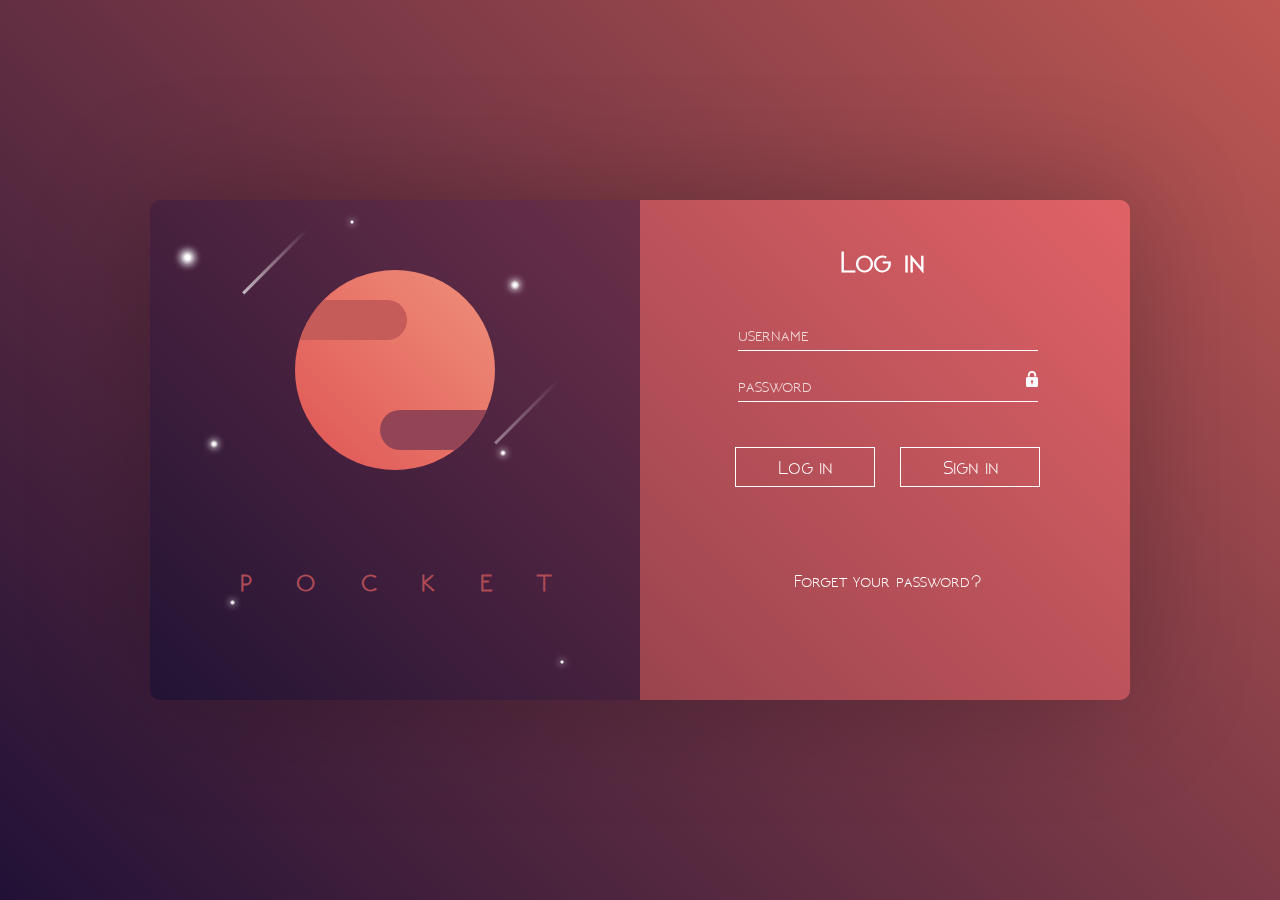
<file: web/Chrome/login&sign/index.html>
<!DOCTYPE html>
<html lang="en">

<head>
    <meta charset="UTF-8">
    <link rel="icon" type="image/x-icon" href="#" />
    <link type="text/css" rel="styleSheet"  href="css/main.css" />
    <link rel="stylesheet" href="css/iconfont.css">
    <script src="https://code.jquery.com/jquery-3.1.1.min.js"></script>
    <meta name="viewport" content="width=device-width, initial-scale=1.0">
    <title>账号登录</title>
    <style>
        *{
            margin: 0;
            padding: 0;
        }
        
        html,
        body {
            height: 100%;
        }

        @font-face {
            font-family: 'neo';
            src: url("font/NEOTERICc.ttf");
        }
        input:focus{
			outline: none;
		}
		.form input{
			width: 300px;
			height: 30px;
			font-size: 18px;
            background: none;
            border: none;
            border-bottom: 1px solid #fff;
            color: #fff;
            margin-bottom: 20px;
		}
        .form input::placeholder{
            color: rgba(255,255,255,0.8);
            font-size: 18px;
            font-family: "neo";
        }
        .confirm{
            height: 0;
            overflow: hidden;
            transition: .25s;
        }
		.btn{
			width:140px;
			height: 40px;
			border: 1px solid #fff;
            background: none;
			font-size:20px;
			color: #fff;
            cursor: pointer;
            margin-top: 25px;
            font-family: "neo";
            transition: .25s;
		}
        .btn:hover{
            background: rgba(255,255,255,.25);
        }
        #login_wrap{
            width: 980px;
            min-height: 500px;
            border-radius: 10px;
            font-family: "neo";
            overflow: hidden;
            box-shadow: 0px 0px 120px rgba(0, 0, 0, 0.25);
            position: fixed;
            top: 50%;
            right: 50%;
            margin-top: -250px;
            margin-right: -490px;
        }
        #login{
            width: 50%;
            height: 100%;
            min-height: 500px;
            background: linear-gradient(45deg, #9a444e, #e06267);
            position: relative;
            float: right;
        }
        #login #status{
            width: 90px;
            height: 35px;
            margin: 40px auto;
            color: #fff;
            font-size: 30px;
            font-weight: 600;
            position: relative;
            overflow: hidden;
        }
        #login #status i{
            font-style: normal;
            position: absolute;
            transition: .5s
        }
        #login span{
            text-align: center;
            position: absolute;
            left: 50%;
            margin-left: -150px;
            top: 52%;
            margin-top: -140px;
        }
        #login span a{
            text-decoration: none;
            color: #fff;
            display: block;
            margin-top: 80px;
            font-size: 18px;
        }
        #bg{
            background: linear-gradient(45deg, #211136, #bf5853);
            height: 100%;
        }
        /*绘图*/
        #login_img{
            width: 50%;
            min-height: 500px;
            background: linear-gradient(45deg, #221334, #6c3049);
            float: left;
            position: relative;
        }
        #login_img span{
            position: absolute;
            display: block;
        }
        #login_img .circle{
            width: 200px;
            height: 200px;
            border-radius: 50%;
            background: linear-gradient(45deg, #df5555, #ef907a);
            top: 70px;
            left: 50%;
            margin-left: -100px;
            overflow: hidden;
        }
        #login_img .circle span{
            width: 150px;
            height: 40px;
            border-radius: 50px;
            position: absolute;
        }
        #login_img .circle span:nth-child(1){
            top: 30px;
            left: -38px;
            background: #c55c59;
        }
        #login_img .circle span:nth-child(2){
            bottom: 20px;
            right: -35px;
            background: #934555;
        }
        #login_img .star span{
            background: radial-gradient(#fff 10%,#fff 20%,rgba(72, 34, 64, 0));
            border-radius: 50%;
            box-shadow: 0 0 7px #fff;
        }
        #login_img .star span:nth-child(1){
            width: 15px;
            height: 15px;
            top: 50px;
            left: 30px;
        }
        #login_img .star span:nth-child(2){
            width: 10px;
            height: 10px;
            left: 360px;
            top: 80px;
        }
        #login_img .star span:nth-child(3){
            width: 5px;
            height: 5px;
            top: 400px;
            left: 80px;
        }
        #login_img .star span:nth-child(4){
            width: 8px;
            height: 8px;
            top: 240px;
            left: 60px;
        }
        #login_img .star span:nth-child(5){
            width: 4px;
            height: 4px;
            top: 20px;
            left: 200px;
        }
        #login_img .star span:nth-child(6){
            width: 4px;
            height: 4px;
            top: 460px;
            left: 410px;
        }
        #login_img .star span:nth-child(7){
            width: 6px;
            height: 6px;
            top: 250px;
            left: 350px;
        }
        #login_img .fly_star span{
            width: 90px;
            height: 3px;
            background: -webkit-linear-gradient(left, rgba(255, 255, 255, 0.67), rgba(255,255,255,0));
            background: -o-linear-gradient(left, rgba(255, 255, 255, 0.67), rgba(255,255,255,0));
            background: linear-gradient(to right, rgba(255, 255, 255, 0.67), rgba(255,255,255,0));
            transform: rotate(-45deg);
        }
        #login_img .fly_star span:nth-child(1){
            top:60px;
            left: 80px;
        }
        #login_img .fly_star span:nth-child(2){
            top: 210px;
            left: 332px;
            opacity: 0.6;
        }
        #login_img p{
            text-align: center;
            color: #af4b55;
            font-weight: 600;
            margin-top: 365px;
            font-size: 25px;
        }
        #login_img p i{
            font-style: normal;
            margin-right: 45px;
        }
        #login_img p i:nth-last-child(1){
            margin-right: 0;
        }
        /*提示*/
        #hint{
            width: 100%;
            line-height: 70px;
            background: linear-gradient(-90deg, #9b494d, #bf5853);
            text-align: center;
            font-size: 25px;
            color: #fff;
            box-shadow: 0 0 20px #733544;
            display: none;
            opacity: 0;
            transition: .5s;
            position: absolute;
            top: 0;
            z-index: 999;
        }
        /* 响应式 */
        @media screen and (max-width:1000px ) {
            #login_img{
                display: none;
            }
            #login_wrap{
                width: 490px;
                margin-right: -245px;
            }
            #login{
                width: 100%;
                
            }
        }
        @media screen and (max-width:560px ) {
            #login_wrap{
                width: 330px;
                margin-right: -165px;
            }
            #login span{
                margin-left: -125px;
            }
            .form input{
                width: 250px;
            }
            .btn{
                width: 113px;
            }
        }
        @media screen and (max-width:345px ) {
            #login_wrap {
                width: 290px;
                margin-right: -145px;
            }
        }
        .form{position: relative;}
    </style>
</head>


<body>
    <div id="bg">
        <div id="hint"><!-- 提示框 -->
            <p>登录失败</p>
        </div>
        <div id="login_wrap">
            <div id="login"><!-- 登录注册切换动画 -->
                <div id="status">
                    <i style="top: 0">Log</i>
                    <i style="top: 35px">Sign</i>
                    <i style="right: 5px">in</i>
                </div>
                <span>
                    <form action="post">
                        <p class="form"><input type="text" id="user" placeholder="username"></p>
                            <p class="form"><input type="password" id="passwd" placeholder="password"><i class="iconfont pwd"></i></p>
                        <p class="form confirm"><input type="password" id="confirm-passwd" placeholder="confirm password"><i class="iconfont pwd"></i></p>
                        <input type="button" value="Log in" class="btn" onclick="login()" style="margin-right: 20px;">
                        <input type="button" value="Sign in" class="btn" onclick='signin()' id="btn">
                    </form>
                    <a href="#">Forget your password?</a>
                </span>
            </div>

            <div id="login_img"><!-- 图片绘制框 -->
                <span class="circle">
                    <span></span>
                    <span></span>
                </span>
                <span class="star">
                    <span></span>
                    <span></span>
                    <span></span>
                    <span></span>
                    <span></span>
                    <span></span>
                    <span></span>
                    <span></span>
                </span>
                <span class="fly_star">
                    <span></span>
                    <span></span>
                </span>
                <p id="title">POCKET</p>
            </div>
        </div>
    </div>
</body>
<script>
    $(".pwd").addClass("icon-password");
    $(".pwd").click(function () {
        $(this).prev("input").focus();
        if($(this).prev().attr("type")==="password"){
            $(this).prev().attr("type","text");
            $(this).addClass("icon-iconlock");
            $(this).removeClass("icon-password");
        }else {
            $(this).prev().attr("type","password");
            $(this).removeClass("icon-iconlock");
            $(this).addClass("icon-password");
        }
    });
    var onoff = true//根据此布尔值判断当前为注册状态还是登录状态
    var confirm = document.getElementsByClassName("confirm")[0]
    //var user = document.getElementById("user")
    //var passwd = document.getElementById("passwd")
    //var con_pass = document.getElementById("confirm-passwd")
    
    //自动居中title
    var name_c = document.getElementById("title")
    name = name_c.innerHTML.split("")
    name_c.innerHTML = ""
    for (i = 0; i < name.length; i++)
        if (name[i] != ",")
            name_c.innerHTML += "<i>" + name[i] + "</i>"
    //引用hint()在最上方弹出提示
    function hint() {
        let hit = document.getElementById("hint")
        hit.style.display = "block"
        setTimeout("hit.style.opacity = 1", 0)
        setTimeout("hit.style.opacity = 0", 2000)
        setTimeout('hit.style.display = "none"', 3000)
    }
    //回调函数
    /*function submit(callback) {
        //if (passwd.value == con_pass.value) {
        let request = new XMLHttpRequest()
        let url = ""
        request.open("post", url, true)
        let data = new FormData()
        data.append("user", user.value)
        data.append("passwd", passwd.value)
        request.onreadystatechange = function() {
            if (this.readyState == 4) {
                callback.call(this, this.response)
                //console.log(this.responseText)
            }
        }
        request.send(data)
    }*/
    /*else {
               hit.innerHTML = "两次密码不同"
               hitting()
           }
       }*/
    //注册按钮
    function signin() {
        let status = document.getElementById("status").getElementsByTagName("i")
        let hit = document.getElementById("hint").getElementsByTagName("p")[0]
        if (onoff) {
            confirm.style.height = 51 + "px"
            status[0].style.top = 35 + "px"
            status[1].style.top = 0
            onoff = !onoff
        } else {
            /*if (!/^[A-Za-z0-9]+$/.test(user.value))
                hit.innerHTML = "账号只能为英文和数字"
            else if (user.value.length < 6)
                hit.innerHTML = "账号长度必须大于6位"
            else if (passwd.value.length < 6)
                hit.innerHTML = "密码长度必须大于6位"
            else if (passwd.value != con_pass.value)
                hit.innerHTML = "两次密码不相等"
            else if (passwd.value = con_pass.value) {
                submit(function(res) {
                    if (res == "exist")
                        hit.innerHTML = "该账号已存在"
                    else if (res == true) {
                        hit.innerHTML = "账号注册成功，两秒后自动刷新页面"
                        setTimeout("window.location.reload()", 2000)
                    } else if (res == false)
                        hit.innerHTML = "账号注册失败"
                })
            }
            hint()*/
        }
    }
    
    //登录按钮
    function login() {
        if (onoff) {
            
            /*let request = new XMLHttpRequest()
            let url = ""
            request.open("post", url, true)
            let data = new FormData()
            data.append("user", user.value)
            data.append("passwd", passwd.value)
            request.onreadystatechange = function() {
                if (this.readyState == 4) {
                    if (this.responseText == false)
                        hint()
                    else
                        window.location.href = this.responseText;
                }
            }
            request.send(data)*/
        } else {
            let status = document.getElementById("status").getElementsByTagName("i")
            confirm.style.height = 0
            status[0].style.top = 0
            status[1].style.top = 35 + "px"
            onoff = !onoff
        }
    }



    function toSignin(){
            var username = $("#user").val;
            var password = $("#password").val;
            var json = {
                "userName":$("#user").val,
                "password":$("#password").val
            };

            $.ajax({
                type: "post",

                // todo 
                url: "url",
                data: JSON.stringify(json),
                dataType: "json",
                success: function (response) {
                    
                }
            });
        }

    function toLogin(){
            var username = $("#user").val;
            var password = $("#password").val;
            var json = {
                "userName":$("#user").val,
                "password":$("#password").val
            };

            $.ajax({
                type: "post",

                // todo 
                url: "url",
                data: JSON.stringify(json),
                dataType: "json",
                success: function (response) {
                    
                }
            });
        }


</script>
</html>
</file>
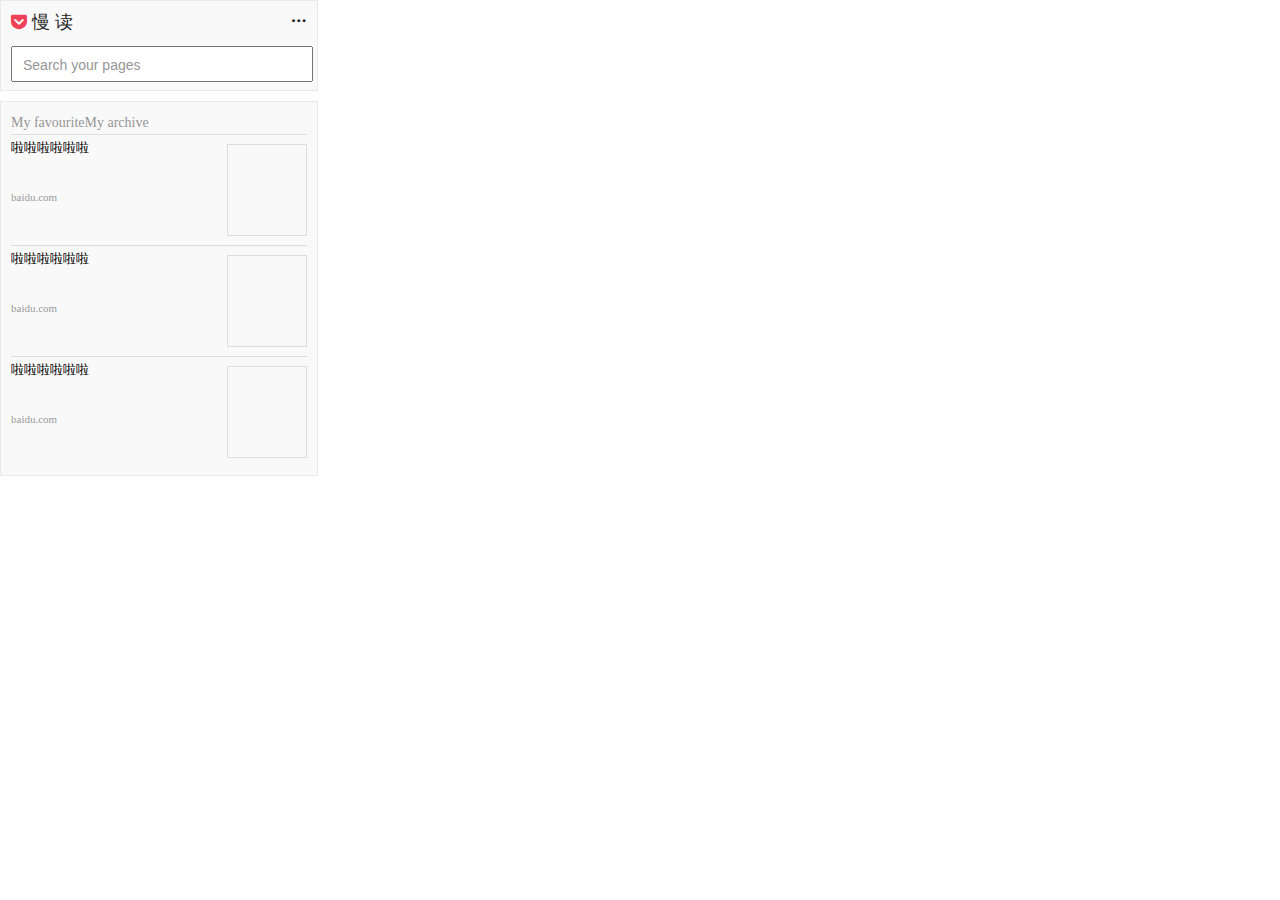
<file: web/Chrome/popup/popup.html>
<!DOCTYPE html>
<html lang="en">
<head>
    <meta charset="UTF-8">
    <title>Title</title>
    <link rel="stylesheet" href="css/style.css">
    <link rel="stylesheet" href="css/iconfont.css">
    <link rel="stylesheet" href="css/reset.css">
</head>
<body>
<div class="section1">
   <div class="section1_title">
       <p><i class="iconfont icon-pocket1"></i>慢 读</p>
       <i class="iconfont icon-gengduo"></i>
   </div>
    <input type="text" class="search-input" placeholder="Search your pages">
</div>
<div class="section2">
    <ul>
        <li><a href="javascript:void(0);">My favourite</a></li>
        <li><a href="javascript:void(0);">My archive</a></li>
    </ul>
    <div class="passage">
        <div class="circle-content">
            <div class="circle-title">
                <a href="javascript:void(0);">啦啦啦啦啦啦</a>
            </div>
            <p class="circle-source">baidu.com</p>
        </div>
        <div class="circle-img"></div>
    </div>
    <div class="passage">
        <div class="circle-content">
            <div class="circle-title">
                <a href="javascript:void(0);">啦啦啦啦啦啦</a>
            </div>
            <p class="circle-source">baidu.com</p>
        </div>
        <div class="circle-img"></div>
    </div>
    <div class="passage">
        <div class="circle-content">
            <div class="circle-title">
                <a href="javascript:void(0);">啦啦啦啦啦啦</a>
            </div>
            <p class="circle-source">baidu.com</p>
        </div>
        <div class="circle-img"></div>
    </div>
</div>
</body>
</html>
</file>
<file: web/Chrome/login&sign/css/main.css>
*{
    margin: 0;
    padding: 0;
}

html,
body {
    height: 100%;
}

@font-face {
    font-family: 'neo';
    src: url("font/NEOTERICc.ttf");
}
input:focus{
	outline: none;
}
.form input{
	width: 300px;
	height: 30px;
	font-size: 18px;
    background: none;
    border: none;
    border-bottom: 1px solid #fff;
    color: #fff;
    margin-bottom: 20px;
}
.form input::placeholder{
    color: rgba(255,255,255,0.8);
    font-size: 18px;
    font-family: "neo";
}
.confirm{
    height: 0;
    overflow: hidden;
    transition: .25s;
}
.btn{
	width:140px;
	height: 40px;
	border: 1px solid #fff;
    background: none;
	font-size:20px;
	color: #fff;
    cursor: pointer;
    margin-top: 25px;
    font-family: "neo";
    transition: .25s;
}
.btn:hover{
    background: rgba(255,255,255,.25);
}
#login_wrap{
    width: 980px;
    min-height: 500px;
    border-radius: 10px;
    font-family: "neo";
    overflow: hidden;
    box-shadow: 0px 0px 120px rgba(0, 0, 0, 0.25);
    position: fixed;
    top: 50%;
    right: 50%;
    margin-top: -250px;
    margin-right: -490px;
}
#login{
    width: 50%;
    height: 100%;
    min-height: 500px;
    background: linear-gradient(45deg, #9a444e, #e06267);
    position: relative;
    float: right;
}
#login #status{
    width: 90px;
    height: 35px;
    margin: 40px auto;
    color: #fff;
    font-size: 30px;
    font-weight: 600;
    position: relative;
    overflow: hidden;
}
#login #status i{
    font-style: normal;
    position: absolute;
    transition: .5s
}
#login span{
    text-align: center;
    position: absolute;
    left: 50%;
    margin-left: -150px;
    top: 52%;
    margin-top: -140px;
}
#login span a{
    text-decoration: none;
    color: #fff;
    display: block;
    margin-top: 80px;
    font-size: 18px;
}
#bg{
    background: linear-gradient(45deg, #211136, #bf5853);
    height: 100%;
}
/*绘图*/
#login_img{
    width: 50%;
    min-height: 500px;
    background: linear-gradient(45deg, #221334, #6c3049);
    float: left;
    position: relative;
}
#login_img span{
    position: absolute;
    display: block;
}
#login_img .circle{
    width: 200px;
    height: 200px;
    border-radius: 50%;
    background: linear-gradient(45deg, #df5555, #ef907a);
    top: 70px;
    left: 50%;
    margin-left: -100px;
    overflow: hidden;
}
#login_img .circle span{
    width: 150px;
    height: 40px;
    border-radius: 50px;
    position: absolute;
}
#login_img .circle span:nth-child(1){
    top: 30px;
    left: -38px;
    background: #c55c59;
}
#login_img .circle span:nth-child(2){
    bottom: 20px;
    right: -35px;
    background: #934555;
}
#login_img .star span{
    background: radial-gradient(#fff 10%,#fff 20%,rgba(72, 34, 64, 0));
    border-radius: 50%;
    box-shadow: 0 0 7px #fff;
}
#login_img .star span:nth-child(1){
    width: 15px;
    height: 15px;
    top: 50px;
    left: 30px;
}
#login_img .star span:nth-child(2){
    width: 10px;
    height: 10px;
    left: 360px;
    top: 80px;
}
#login_img .star span:nth-child(3){
    width: 5px;
    height: 5px;
    top: 400px;
    left: 80px;
}
#login_img .star span:nth-child(4){
    width: 8px;
    height: 8px;
    top: 240px;
    left: 60px;
}
#login_img .star span:nth-child(5){
    width: 4px;
    height: 4px;
    top: 20px;
    left: 200px;
}
#login_img .star span:nth-child(6){
    width: 4px;
    height: 4px;
    top: 460px;
    left: 410px;
}
#login_img .star span:nth-child(7){
    width: 6px;
    height: 6px;
    top: 250px;
    left: 350px;
}
#login_img .fly_star span{
    width: 90px;
    height: 3px;
    background: -webkit-linear-gradient(left, rgba(255, 255, 255, 0.67), rgba(255,255,255,0));
    background: -o-linear-gradient(left, rgba(255, 255, 255, 0.67), rgba(255,255,255,0));
    background: linear-gradient(to right, rgba(255, 255, 255, 0.67), rgba(255,255,255,0));
    transform: rotate(-45deg);
}
#login_img .fly_star span:nth-child(1){
    top:60px;
    left: 80px;
}
#login_img .fly_star span:nth-child(2){
    top: 210px;
    left: 332px;
    opacity: 0.6;
}
#login_img p{
    text-align: center;
    color: #af4b55;
    font-weight: 600;
    margin-top: 365px;
    font-size: 25px;
}
#login_img p i{
    font-style: normal;
    margin-right: 45px;
}
#login_img p i:nth-last-child(1){
    margin-right: 0;
}
/*提示*/
#hint{
    width: 100%;
    line-height: 70px;
    background: linear-gradient(-90deg, #9b494d, #bf5853);
    text-align: center;
    font-size: 25px;
    color: #fff;
    box-shadow: 0 0 20px #733544;
    display: none;
    opacity: 0;
    transition: .5s;
    position: absolute;
    top: 0;
    z-index: 999;
}
/* 响应式 */
@media screen and (max-width:1000px ) {
    #login_img{
        display: none;
    }
    #login_wrap{
        width: 490px;
        margin-right: -245px;
    }
    #login{
        width: 100%;
        
    }
}
@media screen and (max-width:560px ) {
    #login_wrap{
        width: 330px;
        margin-right: -165px;
    }
    #login span{
        margin-left: -125px;
    }
    .form input{
        width: 250px;
    }
    .btn{
        width: 113px;
    }
}
@media screen and (max-width:345px ) {
    #login_wrap {
        width: 290px;
        margin-right: -145px;
    }
}
.iconfont{
    float: right;
}
</file>
<file: web/Chrome/login&sign/css/iconfont.css>
@font-face {font-family: "iconfont";
  src: url('iconfont.eot?t=1553997492246'); /* IE9 */
  src: url('iconfont.eot?t=1553997492246#iefix') format('embedded-opentype'), /* IE6-IE8 */
  url('[data-uri]') format('woff2'),
  url('iconfont.woff?t=1553997492246') format('woff'),
  url('iconfont.ttf?t=1553997492246') format('truetype'), /* chrome, firefox, opera, Safari, Android, iOS 4.2+ */
  url('iconfont.svg?t=1553997492246#iconfont') format('svg'); /* iOS 4.1- */
}

.iconfont {
  font-family: "iconfont" !important;
  /*font-size: 16px;*/
  font-style: normal;
  color: #ffffff;
  position: absolute;
  top: 0;
  right: 0;
  -webkit-font-smoothing: antialiased;
  -moz-osx-font-smoothing: grayscale;
}

.icon-iconlock:before {
  content: "\e633";
}

.icon-user:before {
  content: "\e61d";
}

.icon-letter:before {
  content: "\e611";
}

@font-face {font-family: "iconfont";
  src: url('iconfont.eot?t=1556016265224'); /* IE9 */
  src: url('iconfont.eot?t=1556016265224#iefix') format('embedded-opentype'), /* IE6-IE8 */
  url('[data-uri]') format('woff2'),
  url('iconfont.woff?t=1556016265224') format('woff'),
  url('iconfont.ttf?t=1556016265224') format('truetype'), /* chrome, firefox, opera, Safari, Android, iOS 4.2+ */
  url('iconfont.svg?t=1556016265224#iconfont') format('svg'); /* iOS 4.1- */
}

.iconfont {
  font-family: "iconfont" !important;
  font-size: 16px;
  font-style: normal;
  -webkit-font-smoothing: antialiased;
  -moz-osx-font-smoothing: grayscale;
}

.icon-password:before {
  content: "\e505";
}
</file>
<file: web/Chrome/popup/css/style.css>
html{
	background-color:transparent; 
	margin: 0;
	border: 0;
	padding: 0;
	overflow: hidden;
}
body{
	background-color:transparent;
	overflow: hidden;
	border: 0;
	padding: 0;
	margin: 0;
}
.section1{
	color: #222;
	width:296px;
	font-size: 16px;
	line-height: 1.5;
	padding: 8px 10px;
	position: relative;
	text-align: left;
	z-index: 100;
	background-color: #f9f9f9;
	border: 1px solid #EAEAEA;
}
.section1_title{
	display: flex;
	justify-content: space-between;
}
.section1_title p{
	margin: 0;
	font-size: 18px;
	margin-bottom: 10px;
}
.icon-pocket1{
	color: rgb(238, 64, 86);
	font-size: 18px;
	margin-right: 5px;
}
.icon-gengduo{
	cursor: pointer;
	font-size: 14px;
}
.icon-gengduo:hover{
	color: #999;
}
.search-input{
	width: 286px;
	height: 30px;
	font-size:15px;
	margin: 0 auto;
	outline: none;
	padding-left: 10px;
}
.search-input::-webkit-input-placeholder{
	font-size: 14px;
	color: #969696;
}
.section2{
	margin-top: 10px;
	color: #222;
	width:296px;
	font-size: 16px;
	line-height: 1.5;
	padding: 8px 10px;
	position: relative;
	background-color: #f9f9f9;
	border: 1px solid #EAEAEA;
}
.section2 ul{
	margin: 0;
	padding: 0;
display: flex;
}
.section2 li a{
	font-size: 14px;
	color: #969696;
}
.passage {
	background-color: #f9f9f9;
	border-top: 1px solid #ddd;
	height: 110px;
	display: flex;
	justify-content: space-between;

}
.circle-img{
	height: 92px;
	box-sizing: border-box;
	width: 80px;
	margin: 5px 0 5px 0;
	border: 1px solid #ddd;
	align-self: center;
}
.circle-content{
	display: flex;
	flex-direction: column;
}
.circle-content a{
	font-size: 13px;
	color: #000;
}
.circle-title{
	max-width: 296px;
	overflow: hidden;
	padding: 0 0 10px;
}

.circle-source{
	font-size: 11px;
	color: #999999;
	margin-top:20px;
}
</file>
<file: web/Chrome/popup/css/iconfont.css>
@font-face {font-family: "iconfont";
  src: url('iconfont.eot?t=1554536307378'); /* IE9 */
  src: url('iconfont.eot?t=1554536307378#iefix') format('embedded-opentype'), /* IE6-IE8 */
  url('[data-uri]') format('woff2'),
  url('iconfont.woff?t=1554536307378') format('woff'),
  url('iconfont.ttf?t=1554536307378') format('truetype'), /* chrome, firefox, opera, Safari, Android, iOS 4.2+ */
  url('iconfont.svg?t=1554536307378#iconfont') format('svg'); /* iOS 4.1- */
}

.iconfont {
  font-family: "iconfont" !important;
  font-size: 16px;
  font-style: normal;
  -webkit-font-smoothing: antialiased;
  -moz-osx-font-smoothing: grayscale;
}

.icon-pocket:before {
  content: "\f0099";
}

.icon-pocket1:before {
  content: "\e60b";
}

.icon-gengduo:before {
  content: "\e6fc";
}
</file>
